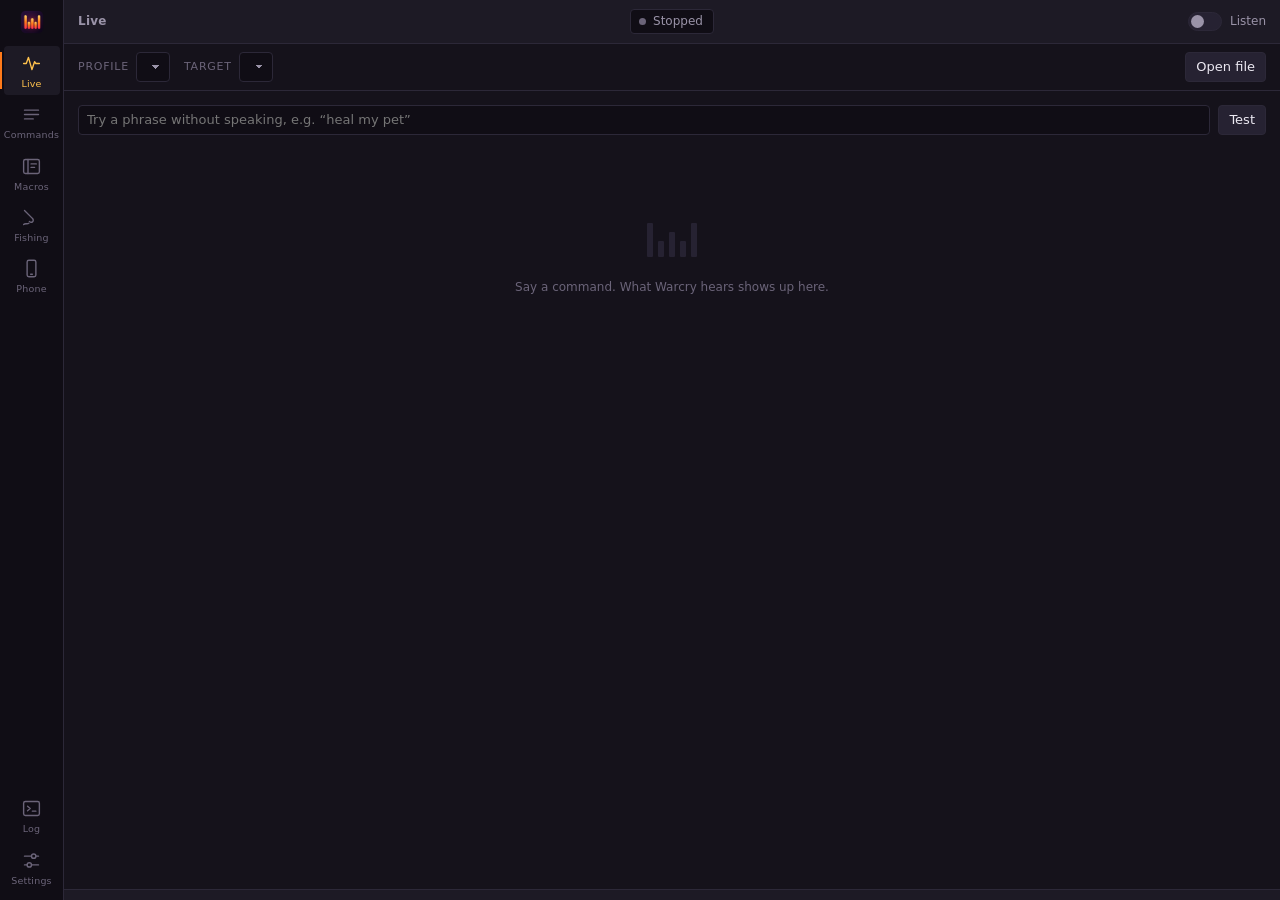
<file: app/ui/index.html>
<!doctype html>
<html lang="en">
<head>
  <meta charset="utf-8">
  <meta name="viewport" content="width=device-width, initial-scale=1">
  <title>Warcry</title>
  <link rel="stylesheet" href="style.css">
</head>
<body>
  <div class="shell">
    <nav class="rail">
      <div class="mark"><img src="logo.png" alt=""></div>
      <button data-tab="live" class="active" title="Live">
        <svg viewBox="0 0 24 24"><path d="M3 12h3l2.5-7 4 14 3-9 1.5 2H21"/></svg>
        <em>Live</em>
      </button>
      <button data-tab="commands" title="Commands">
        <svg viewBox="0 0 24 24"><path d="M4 7h16M4 12h16M4 17h10"/></svg>
        <em>Commands</em>
        <span class="badge" id="command-tally"></span>
      </button>
      <button data-tab="macros" title="Macros">
        <svg viewBox="0 0 24 24"><rect x="3" y="4" width="18" height="16" rx="2"/><path d="M8 4v16M11.5 9h6M11.5 13h4"/></svg>
        <em>Macros</em>
      </button>
      <button data-tab="fishing" title="Fishing">
        <svg viewBox="0 0 24 24"><path d="M4 4l9 9M13 13a2.5 2.5 0 11-3.5 3.5"/><path d="M3 20c2-2 4 0 6-1.5"/></svg>
        <em>Fishing</em>
      </button>
      <button data-tab="phone" title="Phone deck">
        <svg viewBox="0 0 24 24"><rect x="7" y="2.5" width="10" height="19" rx="2"/><path d="M11 18.5h2"/></svg>
        <em>Phone</em>
        <span class="badge" id="phone-count"></span>
      </button>
      <span class="grow"></span>
      <button data-tab="log" title="Log">
        <svg viewBox="0 0 24 24"><rect x="3" y="4" width="18" height="16" rx="2"/><path d="M7.5 9.5l3 2.5-3 2.5M13 15h4"/></svg>
        <em>Log</em>
      </button>
      <button data-tab="settings" title="Settings">
        <svg viewBox="0 0 24 24"><path d="M4 7h8M17 7h3M4 17h3M12 17h8"/><circle cx="14.5" cy="7" r="2.5"/><circle cx="9.5" cy="17" r="2.5"/></svg>
        <em>Settings</em>
      </button>
    </nav>
    <div class="pane">
    <header class="chrome">
      <span id="view" class="view">Live</span>
      <div class="live">
        <span id="status" class="pill off"><i></i><b>Stopped</b></span>
        <span id="ptt" class="hint" hidden></span>
      </div>
      <label class="switch" id="listening-switch">
        <input type="checkbox" id="listening">
        <span class="track"><span class="knob"></span></span>
        <em>Listen</em>
      </label>
    </header>

    <div class="toolbar">
      <label class="field"><span>Profile</span><select id="profile"></select></label>
      <label class="field"><span>Target</span><select id="target-pick"></select></label>
      <span id="target" class="target"></span>
      <span class="grow"></span>
      <button id="edit" class="ghost">Open file</button>
      <p id="profile-error" class="error" hidden></p>
    </div>

    <main>
      <div class="tab" id="tab-live">
        <form id="try" class="try">
          <input id="try-text" placeholder="Try a phrase without speaking, e.g. “heal my pet”" autocomplete="off">
          <button class="ghost">Test</button>
        </form>
        <p id="try-result" class="try-result"></p>
        <div id="welcome" class="welcome" hidden>
          <img src="logo.png" alt="">
          <h3>Let’s get you set up</h3>
          <p>Create a profile to start. The default one casts, reels and heals with your voice.</p>
          <button id="welcome-default" class="primary">Create a profile</button>
        </div>
        <ol id="feed" class="feed"></ol>
        <div id="feed-empty" class="empty">
          <div class="wave"><i></i><i></i><i></i><i></i><i></i></div>
          <p>Say a command. What Warcry hears shows up here.</p>
        </div>
      </div>

      <div class="tab fill" id="tab-commands" hidden>
        <button id="add-command" class="primary">Add a command</button>
        <div id="commands-mount"></div>
      </div>

      <div class="tab" id="tab-fishing" hidden>
        <section class="group">
          <h2>This session <small id="fish-live" class="meta"></small></h2>
          <p class="note">The in-game window (<code>/warcry gold</code>) is the live one: it prices
            every catch through Auctionator the moment you loot it. World of Warcraft only writes
            its saved data at a reload or logout, so these totals catch up when you
            <code>/reload</code>.</p>
          <div class="tiles" id="fish-tiles"></div>
          <div class="rows">
            <div class="rw">
              <span>Saved data</span>
              <div class="ctl">
                <button id="fish-refresh" class="ghost">Re-read</button>
              </div>
            </div>
          </div>
        </section>
        <section class="group">
          <h2>Best water <small class="meta">by what it paid</small></h2>
          <ul class="seats" id="fish-spots"></ul>
        </section>
        <section class="group">
          <h2>Best fish <small class="meta">by what they are worth</small></h2>
          <ul class="seats" id="fish-top"></ul>
        </section>
        <section class="group">
          <h2>Sessions</h2>
          <ul class="seats" id="fish-sessions"></ul>
        </section>
      </div>
      <div class="tab" id="tab-phone" hidden>
        <section class="group">
          <h2>Phone deck <small id="phone-state" class="meta"></small></h2>
          <p class="note">Warcry serves a page your phone opens over your own network. It shows a
            button for every command you tick as a phone button, and a cast/reel pair for every
            World of Warcraft window it can hear — so a multiboxed client gets its own fish button.</p>
          <div class="rows">
            <div class="rw">
              <span>Deck</span>
              <div class="ctl">
                <button id="phone-power" class="primary">Turn on</button>
                <button id="phone-copy" class="ghost" hidden>Copy link</button>
              </div>
            </div>
          </div>
          <div class="rows">
            <div class="rw">
              <span>Mute the game</span>
              <div class="ctl">
                <label class="check"><input type="checkbox" id="phone-quiet"> Silence World of Warcraft to your speakers while Warcry keeps hearing it</label>
              </div>
            </div>
            <div class="rw">
              <span>Record casts</span>
              <div class="ctl">
                <label class="check"><input type="checkbox" id="phone-record"> Save the audio of every cast, for retraining the bite detector</label>
              </div>
            </div>
          </div>
          <div id="phone-pair" class="pair" hidden>
            <div id="phone-qr" class="qr"></div>
            <div>
              <p class="note">Point your camera at this, or type it in.</p>
              <code id="phone-url"></code>
            </div>
          </div>
          <ul id="phone-seats" class="seats"></ul>
        </section>

        <section class="group">
          <h2>Fishing buttons</h2>
          <p class="note">What each window's cast and reel buttons do. Pick a command for voice and
            phone parity, or leave them unset and Warcry taps one key into the window it heard.</p>
          <div class="rows">
            <label class="rw"><span>Cast runs</span><select id="phone-cast"></select></label>
            <label class="rw"><span>Reel runs</span><select id="phone-reel"></select></label>
            <label class="rw"><span>Otherwise press</span><input id="phone-key" placeholder="'" autocomplete="off"></label>
            <label class="rw"><span>Say alerts out loud, even when this window is closed</span><input type="checkbox" id="phone-speak"></label>
          </div>
        </section>

        <section class="group">
          <h2>Network</h2>
          <div class="rows">
            <label class="rw"><span>Port</span><input id="phone-port" type="number" min="1" max="65535"></label>
            <label class="rw"><span>Address to show</span><input id="phone-advertise" placeholder="leave empty to guess" autocomplete="off"></label>
            <label class="rw"><span>Turn the deck on when Warcry opens</span><input type="checkbox" id="phone-enabled"></label>
            <label class="rw"><span>No pairing token — anyone on this network can press my buttons</span><input type="checkbox" id="phone-trust"></label>
          </div>
        </section>

        <section class="group">
          <h2>Alerts</h2>
          <ol id="phone-feed" class="feed"></ol>
          <p id="phone-feed-empty" class="note">Bites, bags and lures show up here as they happen.</p>
        </section>
      </div>

      <div class="tab" id="tab-macros" hidden>
      <section class="group">
        <h2>Character</h2>
        <div class="rows">
          <label class="rw"><span>Macros are saved per character</span><select id="macro-who"></select></label>
        </div>
        <p class="note">Warcry reads the macro cache World of Warcraft writes when you log out, so a
          character you have not played since the client started may look out of date. Nothing is
          ever written back into your install: copy a macro here and paste it into the game's own
          macro window.</p>
      </section>

      <section class="group">
        <h2><span id="macro-head">Saved on this character</span></h2>
        <div id="macro-mount"></div>
      </section>

      <section class="group">
        <h2><span id="draft-head">My macros</span></h2>
        <button id="m-new" class="primary">New macro</button>
        <div id="drafts-mount"></div>
        <p class="note inset">Click a name or a body to edit it. Type <code>/</code> for commands or
          <code>[</code> for conditions and Warcry suggests the rest; Enter or Tab accepts, Esc
          dismisses. Changes save when you click away.</p>
      </section>
    </div>

    <div class="tab" id="tab-settings" hidden>
        <section class="group">
          <h2>Microphone</h2>
          <div class="rows">
            <label class="rw"><span>Input device</span><select id="device"></select></label>
          </div>
        </section>

        <section class="group">
          <h2>Speech</h2>
          <div class="rows">
            <label class="rw"><span>Model</span><select id="model"></select></label>
            <div class="rw" id="model-action" hidden>
              <span>Not downloaded yet</span>
              <div class="ctl">
                <button id="download" class="ghost">Download</button>
              </div>
            </div>
          </div>
          <div id="progress" class="progress" hidden>
            <div class="fill"></div>
            <span></span>
          </div>
        </section>

        <section class="group">
          <h2>Keys</h2>
          <div class="rows">
            <label class="rw"><span>How keys reach the target</span><select id="target-mode">
              <option value="background">in the background, no focus steal</option>
              <option value="focus_restore">focus it, then give focus back</option>
              <option value="focus">focus it and leave it focused</option>
            </select></label>
          </div>
          <p class="note">Warcry drives one window at a time. Pick it in the Target menu at the top.</p>
        </section>

        <section class="group">
          <h2>World of Warcraft addon <small id="addon-version" class="meta"></small></h2>
          <div id="addon" class="rows"></div>
        </section>

        <section class="group">
          <h2>Startup</h2>
          <div class="rows">
            <label class="rw"><span>Start listening when Warcry opens</span><input type="checkbox" id="auto-start"></label>
          </div>
        </section>

        <section class="group">
          <h2>Profiles</h2>
          <div class="rows">
            <div class="rw">
              <span>New profile</span>
              <div class="ctl">
                <input id="p-new" placeholder="druid healer" autocomplete="off">
                <select id="p-from">
                  <option value="default">from the default</option>
                  <option value="starter">from the starter</option>
                  <option value="copy">a copy of this one</option>
                </select>
                <button id="p-create" class="primary">Create</button>
              </div>
            </div>
            <div class="rw">
              <span>Rename the one you are using</span>
              <div class="ctl">
                <input id="p-rename" placeholder="new name" autocomplete="off">
                <button id="p-rename-go" class="ghost">Rename</button>
              </div>
            </div>
            <div class="rw">
              <span>Warcry's folder</span>
              <div class="ctl">
                <button id="folder" class="ghost">Reveal</button>
                <button id="p-delete" class="ghost">Delete this profile</button>
              </div>
            </div>
          </div>
          <p id="p-error" class="note" hidden></p>
        </section>
      </div>

      <div class="tab" id="tab-log" hidden>
        <pre id="log" class="log"></pre>
      </div>
    </main>

    <footer class="statusbar">
      <span id="foot-target" class="meta"></span>
      <span class="grow"></span>
      <span id="foot-deck" class="meta"></span>
    </footer>

    </div>
  </div>

  <dialog id="editor" class="sheet">
    <div class="ask-head"><img src="logo.png" alt=""><h3 id="d-head">Edit a command</h3></div>
    <label>Name<input id="d-name" placeholder="heal pet" autocomplete="off"></label>
    <label>Say<input id="d-phrase" placeholder="heal [my;the;] pet" autocomplete="off"></label>
    <p class="hint">Alternatives go in brackets, separated by <code>;</code>, and an empty
    one means optional: <code>heal [my;the;] pet</code> accepts "heal my pet", "heal the
    pet" and "heal pet". Separate whole phrasings with <code>;</code> outside brackets.</p>
    <label>Press<input id="d-keys" placeholder="click, then press the key" autocomplete="off"></label>
    <p class="hint locked" id="d-locked" hidden>This command does more than press one key, so the
    keys stay as they are. Everything else here is still yours to change.
    <button id="d-open" class="ghost">Open the profile file</button></p>
    <label>Hotkey<input id="d-hotkey" placeholder="optional, click then press" autocomplete="off"></label>
    <p class="hint">Click a key field and press the combination you want — no typing. Esc cancels.
    Keys go to the target window chosen above.</p>
    <label class="check"><input type="checkbox" id="d-active"> Works even while not listening</label>
    <label class="check"><input type="checkbox" id="d-pad"> Give it a button on my phone</label>
    <div class="editor-row">
    <button id="d-save" class="primary">Save</button>
    <button id="d-cancel" class="ghost">Cancel</button>
    <span id="d-error" class="missing"></span>
    </div>
  </dialog>

  <dialog id="ask" class="ask">
    <div class="ask-head">
      <img src="logo.png" alt="">
      <h3 id="ask-title"></h3>
    </div>
    <p id="ask-body"></p>
    <div class="ask-row">
      <button id="ask-no" class="ghost">Keep it</button>
      <button id="ask-yes" class="danger">Delete</button>
    </div>
  </dialog>

  <div id="m-hints" class="hints" hidden></div>
  <div id="toast" class="toast" hidden></div>
  <script src="app.js"></script>
</body>
</html>
</file>
<file: app/ui/style.css>
:root {
  --bg: #15121b;
  --sunken: #100d15;
  --raised: #1d1a25;
  --raised-2: #262232;
  --line: #2c2838;
  --line-soft: #231f2c;
  --text: #ece9f2;
  --muted: #9a93a8;
  --dim: #6b6479;
  --amber: #ffc24d;
  --ember: #ff7a1a;
  --ok: #52c98a;
  --bad: #ff7a90;
  --radius: 4px;
  color-scheme: dark;
}

* { box-sizing: border-box; }

html, body { height: 100%; margin: 0; }

body {
  background: var(--bg);
  color: var(--text);
  font: 13px/1.4 -apple-system, BlinkMacSystemFont, "SF Pro Text", "Segoe UI Variable Text",
    "Segoe UI", system-ui, sans-serif;
  -webkit-font-smoothing: antialiased;
  display: flex;
  flex-direction: column;
  overflow: hidden;
  user-select: none;
}

button, input, select { font: inherit; color: inherit; }

.grow { flex: 1; }

.chrome {
  display: grid;
  grid-template-columns: 1fr auto 1fr;
  align-items: center;
  gap: 12px;
  padding: 9px 14px;
  background: var(--raised);
  border-bottom: 1px solid var(--line);
}

.view { font-size: 12px; font-weight: 600; color: var(--muted); letter-spacing: 0.02em; }

.live { display: flex; align-items: center; gap: 10px; justify-content: center; }
.hint { color: var(--dim); font-size: 11px; }

.pill {
  display: inline-flex;
  align-items: center;
  gap: 7px;
  padding: 3px 10px 3px 8px;
  border-radius: var(--radius);
  background: var(--sunken);
  border: 1px solid var(--line);
  font-size: 12px;
  color: var(--muted);
}
.pill b { font-weight: 500; }
.pill i { width: 7px; height: 7px; border-radius: 50%; background: var(--dim); }
.pill.on { color: var(--text); border-color: #5a3a1a; }
.pill.on i { background: var(--ember); animation: pulse 1.6s ease-in-out infinite; }
.pill.paused i { background: var(--amber); }
.pill.busy i { background: var(--amber); animation: pulse 0.8s ease-in-out infinite; }

@keyframes pulse { 50% { opacity: 0.3; } }

.switch { display: flex; align-items: center; gap: 8px; cursor: pointer; color: var(--muted); justify-self: end; }
.switch input { display: none; }
.switch em { font-style: normal; font-size: 12px; }
.switch .track {
  width: 34px; height: 19px; border-radius: 10px; background: var(--raised-2);
  border: 1px solid var(--line); position: relative; transition: background 0.15s;
}
.switch .knob {
  position: absolute; top: 2px; left: 2px; width: 13px; height: 13px; border-radius: 50%;
  background: var(--muted); transition: transform 0.15s, background 0.15s;
}
.switch input:checked + .track { background: #5a3a1a; border-color: #7a4d1d; }
.switch input:checked + .track .knob { transform: translateX(15px); background: var(--amber); }

.toolbar {
  display: flex;
  align-items: center;
  gap: 14px;
  padding: 8px 14px;
  background: var(--bg);
  border-bottom: 1px solid var(--line);
  flex-wrap: wrap;
}

.field { display: flex; align-items: center; gap: 7px; min-width: 0; }
.field > span { color: var(--dim); font-size: 11px; text-transform: uppercase; letter-spacing: 0.07em; white-space: nowrap; }
.field select { max-width: 260px; }

.target { font-size: 12px; color: var(--muted); white-space: nowrap; }
.target .found { color: var(--ok); }
.target .missing { color: var(--amber); }

select,
input[type="text"],
input[type="number"],
input[type="search"],
.try input,
.sheet input:not([type="checkbox"]),
.rw .ctl input:not([type="checkbox"]),
.bar-row input {
  background: var(--sunken);
  border: 1px solid var(--line);
  border-radius: var(--radius);
  padding: 5px 8px;
  outline: none;
  min-width: 0;
  transition: border-color 0.12s;
}
select {
  appearance: none;
  -webkit-appearance: none;
  padding-right: 24px;
  text-overflow: ellipsis;
  background-image: linear-gradient(45deg, transparent 50%, var(--muted) 50%), linear-gradient(135deg, var(--muted) 50%, transparent 50%);
  background-position: calc(100% - 13px) 52%, calc(100% - 9px) 52%;
  background-size: 4px 4px;
  background-repeat: no-repeat;
  cursor: pointer;
}
select:disabled { opacity: 0.45; cursor: default; }
option { background: var(--sunken); color: var(--text); }
select:focus, input:focus { border-color: #7a4d1d; }

button { border-radius: var(--radius); cursor: pointer; }

.ghost {
  background: var(--raised-2); border: 1px solid var(--line);
  padding: 5px 10px; white-space: nowrap; transition: background 0.12s;
}
.ghost:hover { background: #302b3e; }
.ghost:disabled { opacity: 0.4; cursor: default; }

.primary {
  background: var(--ember); border: 1px solid #ff8c38; color: #1b0d04; font-weight: 600;
  padding: 5px 12px; white-space: nowrap;
}
.primary:hover { background: #ff8c38; }
.primary:disabled { opacity: 0.45; cursor: default; }

.error { margin: 0; color: var(--bad); font-size: 12px; white-space: pre-wrap; user-select: text; flex-basis: 100%; }
.missing { color: var(--bad); font-size: 12px; }
.meta { font-size: 11px; color: var(--dim); }
.note { margin: 0; font-size: 12px; color: var(--muted); line-height: 1.5; }

.shell { display: flex; height: 100%; min-height: 0; }
.pane { flex: 1; min-width: 0; display: flex; flex-direction: column; }

.rail {
  width: 64px; flex: none;
  display: flex; flex-direction: column; align-items: center; gap: 2px;
  padding: 10px 0 8px;
  background: var(--sunken);
  border-right: 1px solid var(--line);
}
.rail .mark { margin-bottom: 10px; }
.rail .mark img { width: 24px; height: 24px; display: block; }
.rail button {
  position: relative;
  width: 56px; padding: 7px 0 5px;
  display: grid; justify-items: center; gap: 3px;
  background: none; border: 0; color: var(--dim);
  transition: color 0.12s, background 0.12s;
}
.rail button em { font-style: normal; font-size: 9.5px; letter-spacing: 0.02em; }
.rail button svg { width: 21px; height: 21px; fill: none; stroke: currentColor; stroke-width: 1.6; stroke-linecap: round; stroke-linejoin: round; }
.rail button:hover { color: var(--text); background: var(--raised); }
.rail button.active { color: var(--amber); background: var(--raised); }
.rail button.active::before {
  content: ''; position: absolute; left: -4px; top: 6px; bottom: 6px;
  width: 2px; background: var(--ember);
}
.rail .badge {
  position: absolute; top: 3px; right: 2px;
  min-width: 14px; padding: 0 3px; border-radius: 7px;
  background: var(--raised-2); color: var(--muted);
  font-size: 9px; line-height: 14px; text-align: center;
}
.rail .badge:empty { display: none; }

main { flex: 1; min-height: 0; display: flex; flex-direction: column; }
.tab { flex: 1; min-height: 0; overflow-y: auto; padding: 14px; }
.tab.fill { display: flex; flex-direction: column; gap: 10px; overflow: hidden; }
.tab.fill > .primary { align-self: flex-start; }

.statusbar {
  display: flex; align-items: center; gap: 10px;
  padding: 5px 14px; border-top: 1px solid var(--line); background: var(--raised);
}

.group {
  border: 1px solid var(--line);
  border-radius: var(--radius);
  background: var(--raised);
  margin-bottom: 14px;
  overflow: hidden;
}
.group > h2 {
  margin: 0;
  padding: 8px 12px;
  font-size: 11px;
  font-weight: 600;
  letter-spacing: 0.08em;
  text-transform: uppercase;
  color: var(--dim);
  background: var(--sunken);
  border-bottom: 1px solid var(--line);
}
.group > h2 small { text-transform: none; letter-spacing: 0; margin-left: 6px; }
.group > .note, .group > .pair, .group > .seats, .group > .feed, .group > .progress { margin: 12px; }
.group > .rows + .note { margin-top: 0; }

.rows { display: flex; flex-direction: column; }
.rw {
  display: flex; align-items: center; justify-content: space-between; gap: 14px;
  padding: 8px 12px; border-bottom: 1px solid var(--line-soft);
}
.rw:last-child { border-bottom: 0; }
.rw > span:first-child { color: var(--text); font-size: 13px; }
.rw > select, .rw > input[type="text"], .rw > input[type="number"], .rw > input:not([type]) { width: 280px; flex: none; }
.rw > input[type="checkbox"] { accent-color: var(--ember); width: 15px; height: 15px; flex: none; }
.rw .ctl { display: flex; gap: 6px; }
label.rw { cursor: pointer; }

.progress { position: relative; height: 22px; background: var(--sunken); border-radius: var(--radius); overflow: hidden; border: 1px solid var(--line); }
.progress .fill { position: absolute; inset: 0 auto 0 0; width: 0; background: var(--ember); opacity: 0.35; transition: width 0.2s; }
.progress span { position: relative; display: block; text-align: center; line-height: 22px; font-size: 11px; }

.try { display: flex; gap: 8px; }
.try input { flex: 1; user-select: text; }
.try-result { margin: 8px 0 12px; min-height: 18px; color: var(--muted); font-size: 12px; }

.feed { list-style: none; margin: 0; padding: 0; display: flex; flex-direction: column; gap: 1px; }
.feed li {
  display: grid; grid-template-columns: 78px 1fr auto; gap: 12px; align-items: center;
  padding: 8px 12px; background: var(--raised); border: 1px solid var(--line); border-radius: var(--radius);
}
.feed li.fired { border-left: 2px solid var(--ember); }
.feed li.failed { border-left: 2px solid var(--bad); }
.feed li.slow { border-left: 2px solid var(--amber); }
.feed .failed .chip { background: #4a1f1f; color: var(--bad); }
.feed .slow .chip { background: #4a3a1a; color: var(--amber); }
.feed time { color: var(--dim); font-size: 11px; font-variant-numeric: tabular-nums; }
.feed .said { font-size: 13px; user-select: text; }
.feed .said small { display: block; color: var(--dim); font-size: 11px; margin-top: 1px; }
.feed .chip { padding: 2px 8px; border-radius: var(--radius); font-size: 11px; white-space: nowrap; background: var(--raised-2); color: var(--muted); }
.feed .fired .chip { background: #5a3a1a; color: var(--amber); }

.empty { text-align: center; padding: 50px 20px; color: var(--dim); font-size: 12px; }
.wave { display: inline-flex; align-items: flex-end; gap: 5px; height: 34px; margin-bottom: 10px; }
.wave i { width: 6px; border-radius: 1px; background: var(--raised-2); animation: wave 1.4s ease-in-out infinite; }
.wave i:nth-child(1), .wave i:nth-child(5) { height: 34px; }
.wave i:nth-child(2), .wave i:nth-child(4) { height: 16px; animation-delay: 0.15s; }
.wave i:nth-child(3) { height: 25px; animation-delay: 0.3s; }
@keyframes wave { 50% { transform: scaleY(0.5); } }

.welcome {
  text-align: center; padding: 32px 20px; margin: 12px auto; max-width: 400px;
  background: var(--raised); border: 1px solid var(--line); border-radius: var(--radius);
}
.welcome img { width: 48px; }
.welcome h3 { margin: 10px 0 6px; font-size: 16px; font-weight: 600; }
.welcome p { color: var(--muted); margin: 0 0 16px; font-size: 12px; }

.log { margin: 0; padding: 10px 12px; background: var(--sunken); border: 1px solid var(--line); border-radius: var(--radius); font: 11.5px/1.55 ui-monospace, Menlo, monospace; white-space: pre-wrap; color: var(--muted); user-select: text; min-height: 100%; }
.log .ERROR { color: var(--bad); }
.log .WARN { color: var(--amber); }

.toast {
  position: fixed; bottom: 32px; left: 50%; transform: translateX(-50%); max-width: 70vw;
  padding: 8px 14px; border-radius: var(--radius); background: #2e1a22; border: 1px solid #6b3040;
  font-size: 12px; user-select: text;
}

::-webkit-scrollbar { width: 9px; }
::-webkit-scrollbar-thumb { background: var(--raised-2); border-radius: 9px; border: 2px solid var(--bg); }

[hidden] { display: none !important; }

.sheet[open] {
  width: 420px; max-width: calc(100vw - 32px);
  height: fit-content; max-height: calc(100vh - 56px); overflow-y: auto;
  padding: 16px; color: var(--text);
  background: var(--raised); border: 1px solid var(--line); border-radius: 6px;
  box-shadow: 0 24px 60px rgba(0, 0, 0, 0.6);
  display: grid; gap: 8px; align-content: start;
}
.sheet::backdrop { background: rgba(8, 6, 12, 0.62); }
.sheet .ask-head { margin-bottom: 4px; }
.sheet label { display: grid; grid-template-columns: 70px 1fr; align-items: center; gap: 10px; font-size: 12px; color: var(--muted); }
.sheet label.check { grid-template-columns: auto 1fr; justify-content: start; cursor: pointer; }
.sheet label.check input { width: 15px; height: 15px; accent-color: var(--ember); }
.sheet .hint { color: var(--dim); margin: 0; font-size: 11px; line-height: 1.5; }
.sheet code { background: var(--sunken); padding: 1px 4px; border-radius: 3px; }
.sheet input { width: 100%; }
.editor-row { display: flex; align-items: center; gap: 8px; margin-top: 6px; justify-content: flex-end; }
.editor-row .missing { margin-right: auto; }

.keyrow { display: flex; gap: 6px; align-items: stretch; min-width: 0; }
.keyfield {
  flex: 1; min-height: 26px; min-width: 0;
  display: flex; align-items: center; gap: 6px;
  padding: 3px 8px; text-align: left;
  background: var(--sunken); border: 1px solid var(--line); color: var(--muted);
  border-radius: var(--radius);
}
.keyfield em { font-style: normal; font-size: 11.5px; color: var(--dim); }
.keyfield em.waiting { color: var(--amber); }
.keyfield:hover { border-color: #7a4d1d; }
.keyfield.arming { border-color: var(--amber); animation: arming 1.1s ease-in-out infinite alternate; }
@keyframes arming { to { box-shadow: 0 0 0 3px rgba(255, 194, 77, 0.14); } }
.keyclear {
  width: 24px; flex: none; line-height: 1; padding: 0;
  background: var(--raised-2); border: 1px solid var(--line); color: var(--muted);
  border-radius: var(--radius);
}
.keyclear:hover { color: var(--text); }

.grid {
  display: flex; flex-direction: column; min-height: 0;
  border: 1px solid var(--line); border-radius: var(--radius);
  background: var(--raised); overflow: hidden;
}
.grid.fill { flex: 1; }
.grid table.commands { border: 0; border-radius: 0; }
.grid .scroller { flex: 1; min-height: 0; overflow: auto; }
.grid:not(.fill) .scroller { max-height: 330px; }
.table-bar {
  display: flex; align-items: center; gap: 8px; flex: none;
  padding: 7px 9px; border-bottom: 1px solid var(--line); background: var(--sunken);
}
.table-bar input[type="search"] { flex: 1; min-width: 0; }
.table-bar .tally { white-space: nowrap; }
.empty-row { margin: 0; padding: 14px; border-top: 1px solid var(--line-soft); }
.note.inset { padding: 10px 2px 0; }

.bar-row.inset { padding: 10px 12px 0; }
.bar-row .hint { color: var(--dim); font-size: 11px; line-height: 1.5; }
.bar-row code { background: var(--sunken); padding: 1px 4px; border-radius: 3px; }

table.macros td { vertical-align: top; }
table.macros td:first-child { width: 170px; }

.cell-name {
  width: 100%; padding: 4px 7px;
  background: transparent; border: 1px solid transparent; border-radius: var(--radius);
  font-weight: 600;
}
.cell-name:hover { border-color: var(--line); }
.cell-name:focus { background: var(--sunken); border-color: #7a4d1d; }

.cell-body {
  display: block; width: 100%; resize: none; overflow: hidden; user-select: text;
  padding: 4px 7px; color: var(--muted);
  background: transparent; border: 1px solid transparent; border-radius: var(--radius);
  font: 11.5px/1.5 ui-monospace, SFMono-Regular, Menlo, monospace;
  outline: none;
}
.cell-body:hover { border-color: var(--line); }
.cell-body:focus { background: var(--sunken); border-color: #7a4d1d; color: var(--text); }
.cell-body::placeholder { color: var(--dim); }

.cell-note { display: block; padding: 2px 7px 0; font-size: 11px; color: var(--bad); }
.cell-note:empty { display: none; }

.hints {
  position: fixed; z-index: 40;
  max-height: 212px; overflow-y: auto;
  background: var(--raised); border: 1px solid var(--line); border-radius: var(--radius);
  box-shadow: 0 10px 28px rgba(0, 0, 0, 0.55);
}
.hints .hit { display: grid; grid-template-columns: 136px 1fr; gap: 10px; padding: 6px 10px; cursor: pointer; align-items: baseline; }
.hints .hit + .hit { border-top: 1px solid var(--line-soft); }
.hints .hit code { font: 600 11.5px ui-monospace, Menlo, monospace; color: var(--amber); }
.hints .hit span { font-size: 11.5px; color: var(--muted); line-height: 1.45; }
.hints .hit.on { background: var(--raised-2); }
.hints .hit.on span { color: var(--text); }

.ask {
  width: 380px; height: fit-content; padding: 18px; color: var(--text);
  background: var(--raised); border: 1px solid var(--line); border-radius: 6px;
  box-shadow: 0 24px 60px rgba(0, 0, 0, 0.6);
}
.ask::backdrop { background: rgba(8, 6, 12, 0.62); }
.ask-head { display: flex; align-items: center; gap: 9px; }
.ask-head img { width: 20px; height: 20px; }
.ask h3 { margin: 0; font-size: 14px; font-weight: 600; }
.ask p { margin: 10px 0 18px; color: var(--muted); font-size: 12.5px; line-height: 1.55; }
.ask-row { display: flex; justify-content: flex-end; gap: 8px; }

.danger {
  background: #8c2338; border: 1px solid #a82b44; color: #ffe7eb; font-weight: 600;
  padding: 5px 12px; white-space: nowrap;
}
.danger:hover { background: #a82b44; }

pre.macro-body {
  margin: 0; white-space: pre-wrap; word-break: break-word; user-select: text;
  font: 11.5px/1.5 ui-monospace, SFMono-Regular, Menlo, monospace; color: var(--muted);
}

.rw .ctl input, .rw .ctl select { width: auto; }
.rw .ctl input { width: 150px; }

.bar-row { display: flex; align-items: center; gap: 8px; margin-bottom: 10px; }
.bar-row input[type="search"] { flex: 1; min-width: 0; }

.pair { display: flex; gap: 12px; align-items: center; }
.qr { width: 120px; height: 120px; flex: none; background: #fff; border-radius: var(--radius); padding: 5px; }
.qr svg { width: 100%; height: 100%; display: block; }
.pair code { font: 11.5px ui-monospace, monospace; color: var(--amber); user-select: text; word-break: break-all; }

.seats { list-style: none; margin: 0; padding: 0; display: grid; gap: 6px; }
.seats li {
  display: grid; gap: 4px; padding: 8px 10px; border-radius: var(--radius);
  background: var(--sunken); border: 1px solid var(--line);
}
.seats b { font-size: 12px; font-weight: 600; }
.seats .meta { font-size: 11px; }
.seats .seat-who { width: 100%; margin: 2px 0; }
.tiles { display: grid; grid-template-columns: repeat(auto-fit, minmax(104px, 1fr)); gap: 8px; margin: 12px; }
.tile {
  padding: 10px 12px; border-radius: var(--radius);
  background: var(--sunken); border: 1px solid var(--line);
}
.tile b { display: block; font-size: 17px; font-weight: 600; letter-spacing: -0.01em; }
.tile span { font-size: 11px; color: var(--muted); }
.tile.gold b { color: var(--ember); }
.seats li.ledger { grid-template-columns: 1fr auto; align-items: center; gap: 10px; }
.seats li.ledger > div { display: grid; gap: 2px; min-width: 0; }
.seats .amount { font-variant-numeric: tabular-nums; font-size: 13px; font-weight: 600; color: var(--text); }
.seats .phrases { display: flex; flex-wrap: wrap; gap: 5px; }
.seats .phrases span { font-size: 11px; padding: 2px 7px; border-radius: var(--radius); background: var(--raised-2); color: var(--muted); }

.caps { display: inline-flex; gap: 3px; align-items: center; vertical-align: middle; }
.caps kbd {
  min-width: 19px;
  padding: 1px 5px;
  border: 1px solid var(--line);
  border-bottom-width: 2px;
  border-radius: 3px;
  background: var(--raised-2);
  font: 600 10.5px/1.5 ui-monospace, SFMono-Regular, Menlo, monospace;
  text-align: center;
}
.caps.hot kbd { border-color: #4a4068; color: #c3b8e8; }

table.commands {
  width: 100%;
  border-collapse: separate;
  border-spacing: 0;
  background: var(--raised);
  border: 1px solid var(--line);
  border-radius: var(--radius);
  font-size: 12.5px;
}
table.commands.plain thead { display: none; }
table.commands td .keyrow { width: 100%; }
table.commands td .keyfield { min-height: 24px; padding: 2px 6px; }
table.commands td .keyclear { width: 22px; }

table.commands th {
  text-align: left;
  z-index: 2;
  font: 600 10px/1 inherit;
  letter-spacing: 0.09em;
  text-transform: uppercase;
  color: var(--dim);
  padding: 8px 10px;
  background: var(--sunken);
  border-bottom: 1px solid var(--line);
  position: sticky;
  top: 0;
}
table.commands td { padding: 7px 10px; border-bottom: 1px solid var(--line-soft); vertical-align: middle; }
table.commands tbody tr:last-child td { border-bottom: 0; }
table.commands tbody tr:hover { background: var(--raised-2); }
table.commands td.say span { display: inline-block; margin: 0 6px 0 0; color: var(--muted); }
table.commands .dim { color: var(--dim); font-size: 11px; }
table.commands td.row-actions { text-align: right; white-space: nowrap; }
table.commands td.row-actions button {
  padding: 3px 8px; font-size: 11px; margin-left: 4px;
  background: var(--raised-2); border: 1px solid var(--line);
}
table.commands td.row-actions button:hover { background: #302b3e; }
table.commands button.on { border-color: #7a4d1d; color: var(--amber); }
</file>
